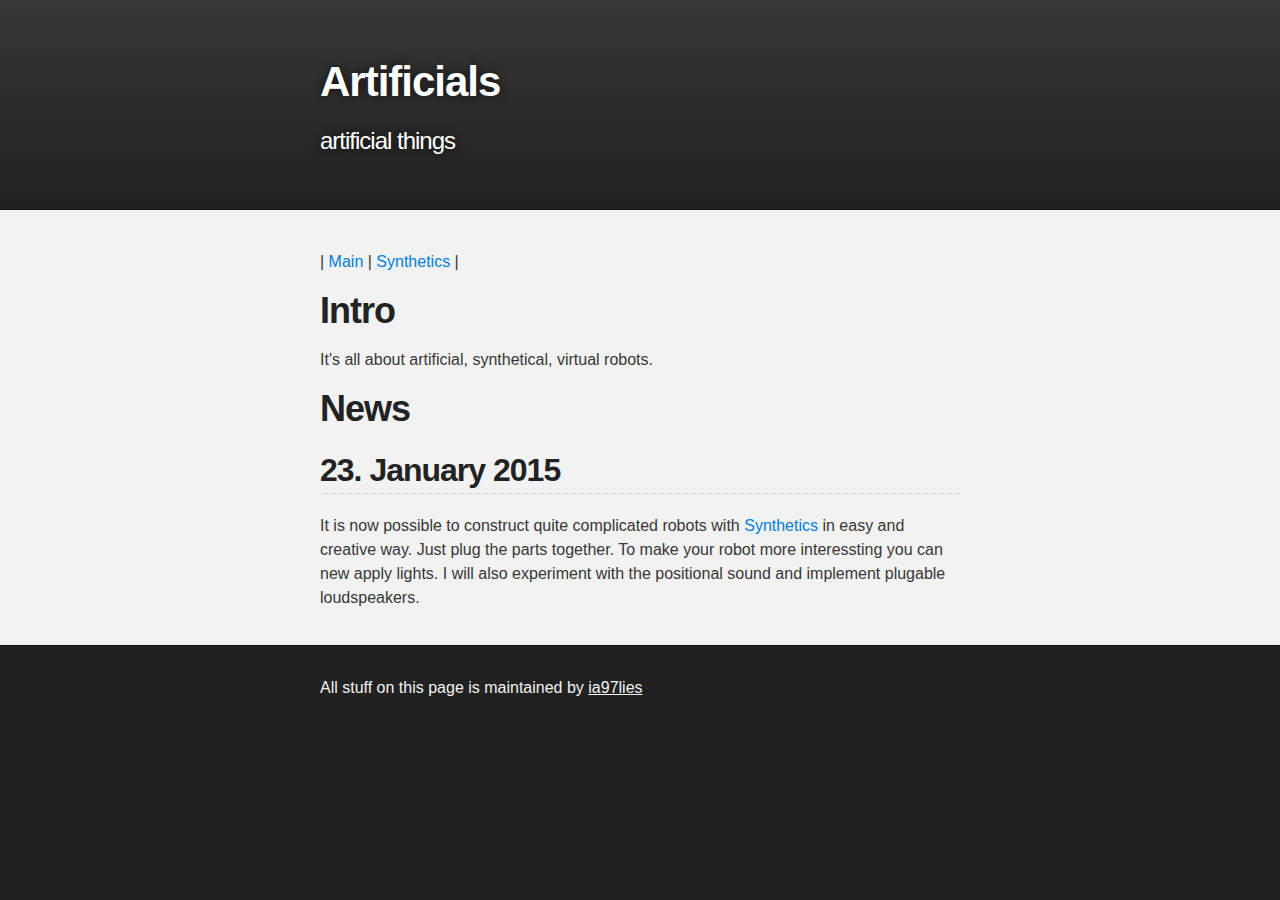
<file: index.html>
<!DOCTYPE html>
<html>

  <head>
    <meta charset='utf-8'>
    <meta http-equiv="X-UA-Compatible" content="chrome=1">
    <meta name="description" content="Artificials : artifical things">

    <link rel="stylesheet" type="text/css" media="screen" href="stylesheets/stylesheet.css">

    <title>Artificials</title>
  </head>

  <body>

    <!-- HEADER -->
    <div id="header_wrap" class="outer">
        <header class="inner">
          <h1 id="project_title">Artificials</h1>
          <h2 id="project_tagline">artificial things</h2>
        </header>
    </div>

    <!-- MAIN CONTENT -->
    <div id="main_content_wrap" class="outer">
      <section id="main_content" class="inner">
        | <a href="index.html">Main</a> | 
        <a href="synthetics.html">Synthetics</a> |
        <h1>Intro</h1>
        It's all about artificial, synthetical, virtual robots.

        <h1>News</h1>
        <h2>23. January 2015</h2>
        <p>It is now possible to construct quite complicated robots with <a href="synthetics.html">Synthetics</a> in easy and creative way. Just plug the parts together. To make your robot more interessting you can new apply lights. I will also experiment with the positional sound and implement plugable loudspeakers.</p>
      </section>
    </div>

    <!-- FOOTER  -->
    <div id="footer_wrap" class="outer">
      <footer class="inner">
        <p class="copyright">All stuff on this page is maintained by <a href="https://github.com/ia97lies">ia97lies</a></p>
      </footer>
    </div>

              <script type="text/javascript">
            var gaJsHost = (("https:" == document.location.protocol) ? "https://ssl." : "http://www.");
            document.write(unescape("%3Cscript src='" + gaJsHost + "google-analytics.com/ga.js' type='text/javascript'%3E%3C/script%3E"));
          </script>
          <script type="text/javascript">
            try {
              var pageTracker = _gat._getTracker("UA-58652043-1");
            pageTracker._trackPageview();
            } catch(err) {}
          </script>


  </body>
</html>
</file>
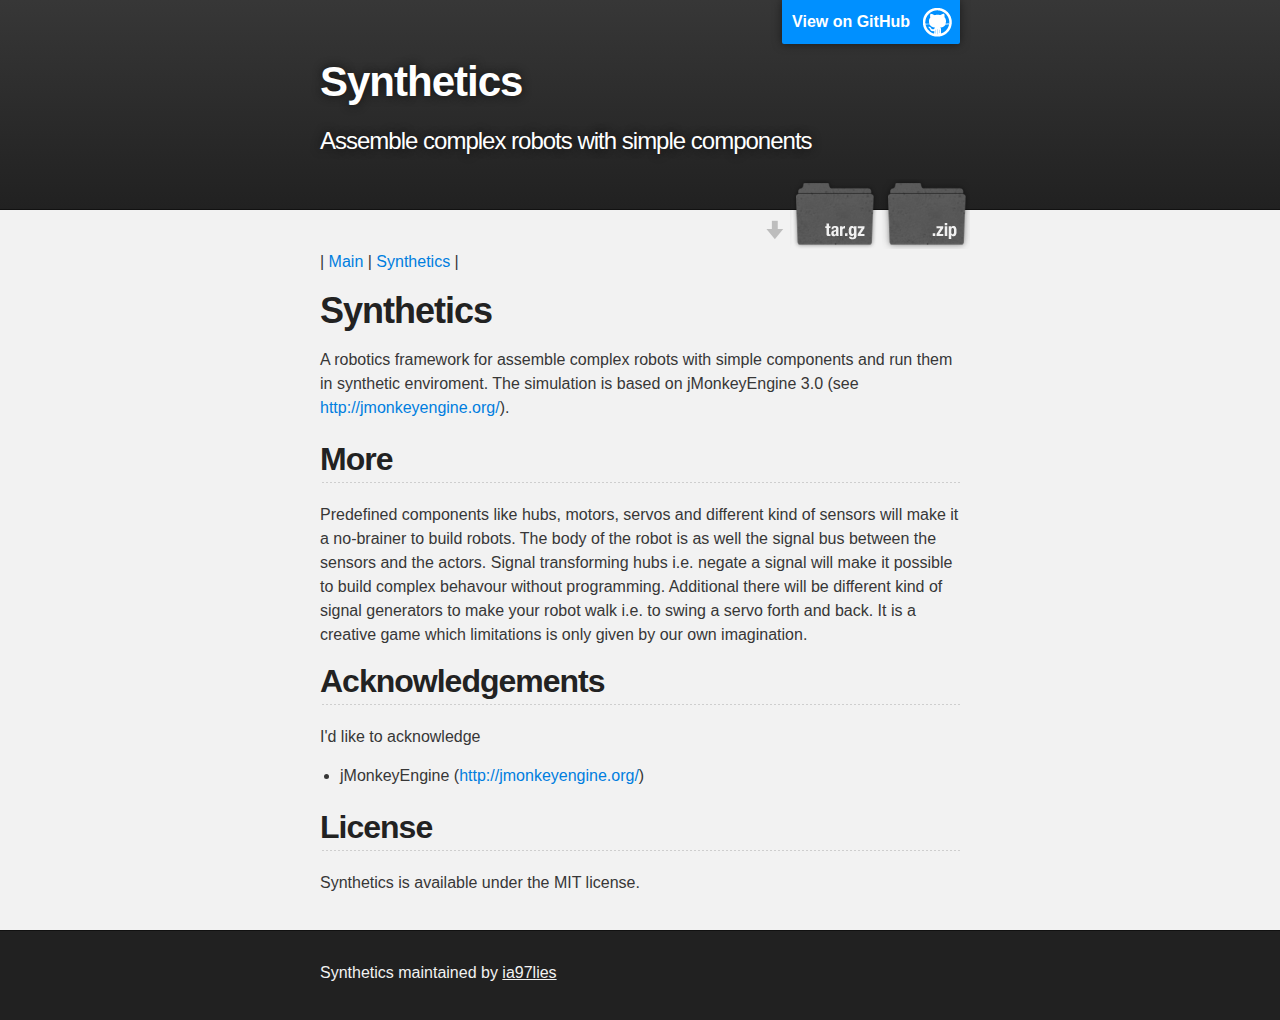
<file: synthetics.html>
<!DOCTYPE html>
<html>

  <head>
    <meta charset='utf-8'>
    <meta http-equiv="X-UA-Compatible" content="chrome=1">
    <meta name="description" content="Synthetics : Assemble complex robots with simple components">

    <link rel="stylesheet" type="text/css" media="screen" href="stylesheets/stylesheet.css">

    <title>Synthetics</title>
  </head>

  <body>

    <!-- HEADER -->
    <div id="header_wrap" class="outer">
        <header class="inner">
          <a id="forkme_banner" href="https://github.com/ia97lies/synthetics">View on GitHub</a>

          <h1 id="project_title">Synthetics</h1>
          <h2 id="project_tagline">Assemble complex robots with simple components</h2>

            <section id="downloads">
              <a class="zip_download_link" href="https://github.com/ia97lies/synthetics/zipball/master">Download this project as a .zip file</a>
              <a class="tar_download_link" href="https://github.com/ia97lies/synthetics/tarball/master">Download this project as a tar.gz file</a>
            </section>
        </header>
    </div>

    <!-- MAIN CONTENT -->
    <div id="main_content_wrap" class="outer">
      <section id="main_content" class="inner">
        | <a href="index.html">Main</a> | 
        <a href="synthetics.html">Synthetics</a> |
        <h1>
<a id="synthetics" class="anchor" href="#synthetics" aria-hidden="true"><span class="octicon octicon-link"></span></a>Synthetics</h1>
<p>A robotics framework for assemble complex robots with simple components and run them in synthetic enviroment.
The simulation is based on jMonkeyEngine 3.0 (see <a href="http://jmonkeyengine.org/">http://jmonkeyengine.org/</a>).</p>

<h2>
<a id="More" class="anchor" href="#more" aria-hidden="true"><span class="octicon octicon-link"></span></a>More</h2>
Predefined components like hubs, motors, servos and different kind of sensors will make it a no-brainer to build robots. The body of the robot is as well the signal bus between the sensors and the actors. Signal transforming hubs i.e. negate a signal will make it possible to build complex behavour without programming. Additional there will be different kind of signal generators to make your robot walk i.e. to swing a servo forth and back.
It is a creative game which limitations is only given by our own imagination.

<h2>
<a id="acknowledgements" class="anchor" href="#acknowledgements" aria-hidden="true"><span class="octicon octicon-link"></span></a>Acknowledgements</h2>

<p>I'd like to acknowledge</p>

<ul>
<li>jMonkeyEngine (<a href="http://jmonkeyengine.org/">http://jmonkeyengine.org/</a>)</li>
</ul>

<h2>
<a id="license" class="anchor" href="#license" aria-hidden="true"><span class="octicon octicon-link"></span></a>License</h2>

<p>Synthetics is available under the MIT license.</p>
      </section>
    </div>

    <!-- FOOTER  -->
    <div id="footer_wrap" class="outer">
      <footer class="inner">
        <p class="copyright">Synthetics maintained by <a href="https://github.com/ia97lies">ia97lies</a></p>
      </footer>
    </div>

              <script type="text/javascript">
            var gaJsHost = (("https:" == document.location.protocol) ? "https://ssl." : "http://www.");
            document.write(unescape("%3Cscript src='" + gaJsHost + "google-analytics.com/ga.js' type='text/javascript'%3E%3C/script%3E"));
          </script>
          <script type="text/javascript">
            try {
              var pageTracker = _gat._getTracker("UA-58652043-1");
            pageTracker._trackPageview();
            } catch(err) {}
          </script>


  </body>
</html>
</file>
<file: stylesheets/stylesheet.css>
/*******************************************************************************
Slate Theme for GitHub Pages
by Jason Costello, @jsncostello
*******************************************************************************/

@import url(pygment_trac.css);

/*******************************************************************************
MeyerWeb Reset
*******************************************************************************/

html, body, div, span, applet, object, iframe,
h1, h2, h3, h4, h5, h6, p, blockquote, pre,
a, abbr, acronym, address, big, cite, code,
del, dfn, em, img, ins, kbd, q, s, samp,
small, strike, strong, sub, sup, tt, var,
b, u, i, center,
dl, dt, dd, ol, ul, li,
fieldset, form, label, legend,
table, caption, tbody, tfoot, thead, tr, th, td,
article, aside, canvas, details, embed,
figure, figcaption, footer, header, hgroup,
menu, nav, output, ruby, section, summary,
time, mark, audio, video {
  margin: 0;
  padding: 0;
  border: 0;
  font: inherit;
  vertical-align: baseline;
}

/* HTML5 display-role reset for older browsers */
article, aside, details, figcaption, figure,
footer, header, hgroup, menu, nav, section {
  display: block;
}

ol, ul {
  list-style: none;
}

table {
  border-collapse: collapse;
  border-spacing: 0;
}

/*******************************************************************************
Theme Styles
*******************************************************************************/

body {
  box-sizing: border-box;
  color:#373737;
  background: #212121;
  font-size: 16px;
  font-family: 'Myriad Pro', Calibri, Helvetica, Arial, sans-serif;
  line-height: 1.5;
  -webkit-font-smoothing: antialiased;
}

h1, h2, h3, h4, h5, h6 {
  margin: 10px 0;
  font-weight: 700;
  color:#222222;
  font-family: 'Lucida Grande', 'Calibri', Helvetica, Arial, sans-serif;
  letter-spacing: -1px;
}

h1 {
  font-size: 36px;
  font-weight: 700;
}

h2 {
  padding-bottom: 10px;
  font-size: 32px;
  background: url('../images/bg_hr.png') repeat-x bottom;
}

h3 {
  font-size: 24px;
}

h4 {
  font-size: 21px;
}

h5 {
  font-size: 18px;
}

h6 {
  font-size: 16px;
}

p {
  margin: 10px 0 15px 0;
}

footer p {
  color: #f2f2f2;
}

a {
  text-decoration: none;
  color: #007edf;
  text-shadow: none;

  transition: color 0.5s ease;
  transition: text-shadow 0.5s ease;
  -webkit-transition: color 0.5s ease;
  -webkit-transition: text-shadow 0.5s ease;
  -moz-transition: color 0.5s ease;
  -moz-transition: text-shadow 0.5s ease;
  -o-transition: color 0.5s ease;
  -o-transition: text-shadow 0.5s ease;
  -ms-transition: color 0.5s ease;
  -ms-transition: text-shadow 0.5s ease;
}

a:hover, a:focus {text-decoration: underline;}

footer a {
  color: #F2F2F2;
  text-decoration: underline;
}

em {
  font-style: italic;
}

strong {
  font-weight: bold;
}

img {
  position: relative;
  margin: 0 auto;
  max-width: 739px;
  padding: 5px;
  margin: 10px 0 10px 0;
  border: 1px solid #ebebeb;

  box-shadow: 0 0 5px #ebebeb;
  -webkit-box-shadow: 0 0 5px #ebebeb;
  -moz-box-shadow: 0 0 5px #ebebeb;
  -o-box-shadow: 0 0 5px #ebebeb;
  -ms-box-shadow: 0 0 5px #ebebeb;
}

p img {
  display: inline;
  margin: 0;
  padding: 0;
  vertical-align: middle;
  text-align: center;
  border: none;
}

pre, code {
  width: 100%;
  color: #222;
  background-color: #fff;

  font-family: Monaco, "Bitstream Vera Sans Mono", "Lucida Console", Terminal, monospace;
  font-size: 14px;

  border-radius: 2px;
  -moz-border-radius: 2px;
  -webkit-border-radius: 2px;
}

pre {
  width: 100%;
  padding: 10px;
  box-shadow: 0 0 10px rgba(0,0,0,.1);
  overflow: auto;
}

code {
  padding: 3px;
  margin: 0 3px;
  box-shadow: 0 0 10px rgba(0,0,0,.1);
}

pre code {
  display: block;
  box-shadow: none;
}

blockquote {
  color: #666;
  margin-bottom: 20px;
  padding: 0 0 0 20px;
  border-left: 3px solid #bbb;
}


ul, ol, dl {
  margin-bottom: 15px
}

ul {
  list-style-position: inside;
  list-style: disc;
  padding-left: 20px;
}

ol {
  list-style-position: inside;
  list-style: decimal;
  padding-left: 20px;
}

dl dt {
  font-weight: bold;
}

dl dd {
  padding-left: 20px;
  font-style: italic;
}

dl p {
  padding-left: 20px;
  font-style: italic;
}

hr {
  height: 1px;
  margin-bottom: 5px;
  border: none;
  background: url('../images/bg_hr.png') repeat-x center;
}

table {
  border: 1px solid #373737;
  margin-bottom: 20px;
  text-align: left;
 }

th {
  font-family: 'Lucida Grande', 'Helvetica Neue', Helvetica, Arial, sans-serif;
  padding: 10px;
  background: #373737;
  color: #fff;
 }

td {
  padding: 10px;
  border: 1px solid #373737;
 }

form {
  background: #f2f2f2;
  padding: 20px;
}

/*******************************************************************************
Full-Width Styles
*******************************************************************************/

.outer {
  width: 100%;
}

.inner {
  position: relative;
  max-width: 640px;
  padding: 20px 10px;
  margin: 0 auto;
}

#forkme_banner {
  display: block;
  position: absolute;
  top:0;
  right: 10px;
  z-index: 10;
  padding: 10px 50px 10px 10px;
  color: #fff;
  background: url('../images/blacktocat.png') #0090ff no-repeat 95% 50%;
  font-weight: 700;
  box-shadow: 0 0 10px rgba(0,0,0,.5);
  border-bottom-left-radius: 2px;
  border-bottom-right-radius: 2px;
}

#header_wrap {
  background: #212121;
  background: -moz-linear-gradient(top, #373737, #212121);
  background: -webkit-linear-gradient(top, #373737, #212121);
  background: -ms-linear-gradient(top, #373737, #212121);
  background: -o-linear-gradient(top, #373737, #212121);
  background: linear-gradient(top, #373737, #212121);
}

#header_wrap .inner {
  padding: 50px 10px 30px 10px;
}

#project_title {
  margin: 0;
  color: #fff;
  font-size: 42px;
  font-weight: 700;
  text-shadow: #111 0px 0px 10px;
}

#project_tagline {
  color: #fff;
  font-size: 24px;
  font-weight: 300;
  background: none;
  text-shadow: #111 0px 0px 10px;
}

#downloads {
  position: absolute;
  width: 210px;
  z-index: 10;
  bottom: -40px;
  right: 0;
  height: 70px;
  background: url('../images/icon_download.png') no-repeat 0% 90%;
}

.zip_download_link {
  display: block;
  float: right;
  width: 90px;
  height:70px;
  text-indent: -5000px;
  overflow: hidden;
  background: url(../images/sprite_download.png) no-repeat bottom left;
}

.tar_download_link {
  display: block;
  float: right;
  width: 90px;
  height:70px;
  text-indent: -5000px;
  overflow: hidden;
  background: url(../images/sprite_download.png) no-repeat bottom right;
  margin-left: 10px;
}

.zip_download_link:hover {
  background: url(../images/sprite_download.png) no-repeat top left;
}

.tar_download_link:hover {
  background: url(../images/sprite_download.png) no-repeat top right;
}

#main_content_wrap {
  background: #f2f2f2;
  border-top: 1px solid #111;
  border-bottom: 1px solid #111;
}

#main_content {
  padding-top: 40px;
}

#footer_wrap {
  background: #212121;
}



/*******************************************************************************
Small Device Styles
*******************************************************************************/

@media screen and (max-width: 480px) {
  body {
    font-size:14px;
  }

  #downloads {
    display: none;
  }

  .inner {
    min-width: 320px;
    max-width: 480px;
  }

  #project_title {
  font-size: 32px;
  }

  h1 {
    font-size: 28px;
  }

  h2 {
    font-size: 24px;
  }

  h3 {
    font-size: 21px;
  }

  h4 {
    font-size: 18px;
  }

  h5 {
    font-size: 14px;
  }

  h6 {
    font-size: 12px;
  }

  code, pre {
    min-width: 320px;
    max-width: 480px;
    font-size: 11px;
  }

}
</file>
